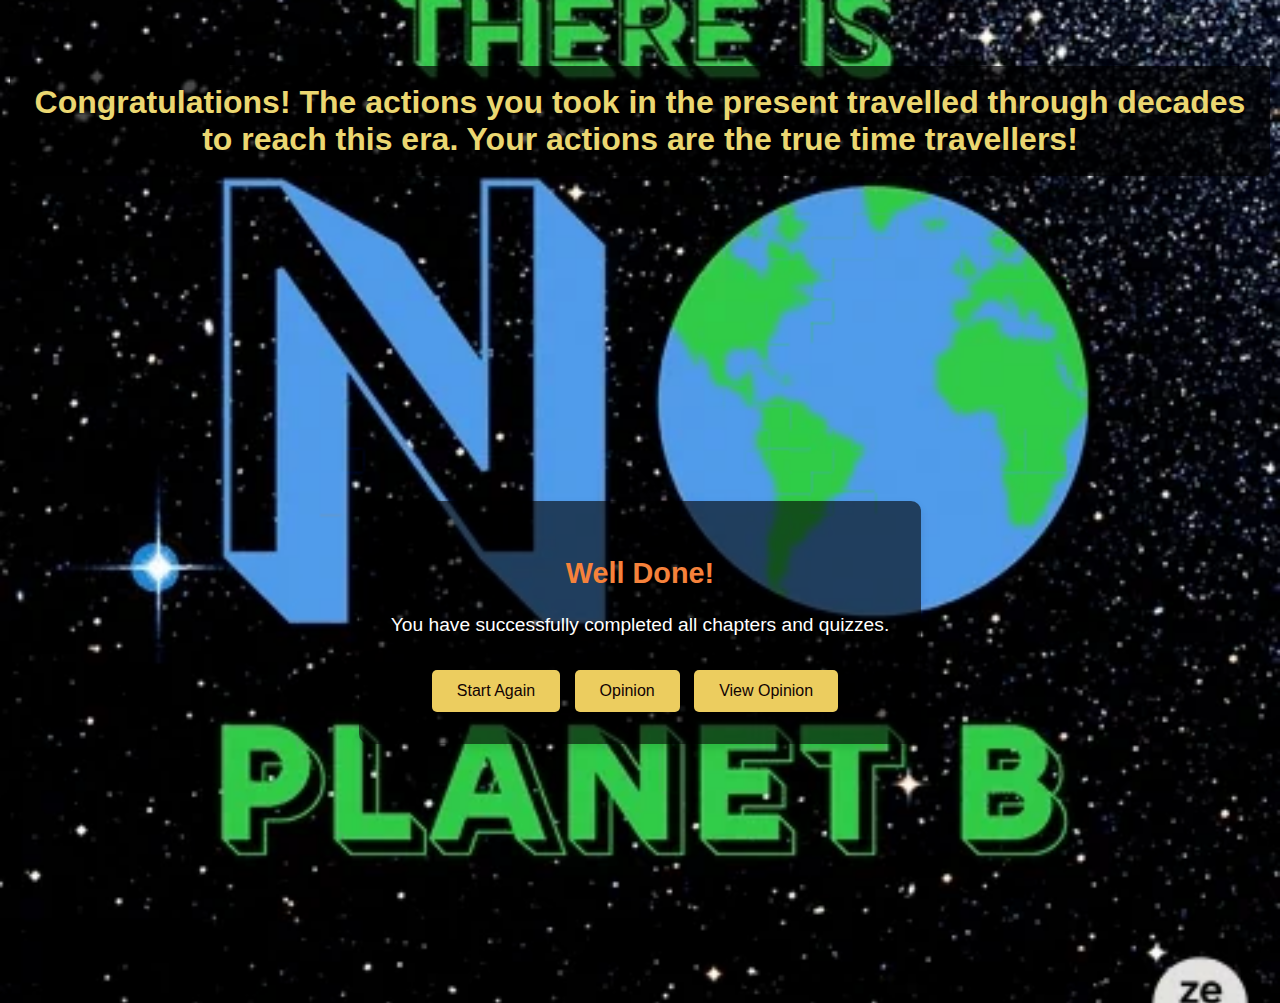
<file: finish.html>
<!DOCTYPE html>
<html lang="en">
<head>
    <meta charset="UTF-8">
    <meta name="viewport" content="width=device-width, initial-scale=1.0">
    <title>Congratulations!</title>
    <link rel="stylesheet" href="style.css">
    <style>
        /* Ensure html and body take full height */
        html, body {
            height: 100%; /* Full page height */
            margin: 0;
            padding: 0;
        }

        body {
            background-image: url('/img/final.webp'); /* Replace with your background image */
            background-size: cover;
            background-position: center;
            background-repeat: no-repeat;
            color: white;
        }

        header {
            padding: 5vh 10px; /* Adjusted padding for responsiveness */
            text-align: center;
        }

        header h1 {
            background-color: rgba(0, 0, 0, 0.7);
            color: rgb(235, 215, 113);
            padding: 2vh 20px;
            border-radius: 5px;
            font-size: 2rem; /* Responsive font size */
        }

        main {
            display: flex;
            justify-content: center; /* Center the content horizontally */
            align-items: center; /* Center the content vertically */
            height: 80vh; /* Set height to 80% of the viewport */
            text-align: center;
            padding: 20px;
        }

        .finish-content {
            max-width: 600px;
            background-color: rgba(0, 0, 0, 0.6);
            border-radius: 10px;
            padding: 2rem;
            margin: auto; /* Center the content */
            text-align: center;
        }

        .finish-content h2 {
            font-size: 1.8rem; /* Adjusted for responsiveness */
        }

        .finish-content p {
            font-size: 1.2rem;
        }

        .start-btn {
            padding: 12px 25px;
            background-color: #eccd5f;
            color: rgb(18, 3, 3);
            border: none;
            border-radius: 5px;
            cursor: pointer;
            font-size: 1rem;
            margin-top: 15px;
            margin-right: 10px;
            display: inline-block;
        }

        .start-btn:hover {
            background-color: #efb763;
        }

        /* Media query for smaller screens */
        @media (max-width: 768px) {
            header h1 {
                font-size: 1.5rem; /* Smaller font size for mobile */
            }

            .finish-content {
                padding: 1.5rem;
            }

            .finish-content h2 {
                font-size: 1.5rem;
            }

            .finish-content p {
                font-size: 1rem;
            }

            .start-btn {
                font-size: 0.9rem; /* Smaller button text on mobile */
                padding: 10px 20px;
            }
        }
    </style>
</head>
<body>

    <header>
        <h1>Congratulations! The actions you took in the present travelled through decades to reach this era. Your actions are the true time travellers! </h1>
    </header>

    <main>
        <div class="finish-content">
            <h2>Well Done!</h2>
            <p>You have successfully completed all chapters and quizzes.</p>
            <button class="start-btn" onclick="window.location.href='index.html'">Start Again</button>
            <button class="start-btn" onclick="window.location.href='opinion.html'">Opinion</button>
            <button class="start-btn" onclick="window.location.href='view_opinions.html'">View Opinion</button>
        </div>
    </main>

    <script src="script.js"></script>
    <script>
        displayResults();
    </script>
</body>
</html>
</file>
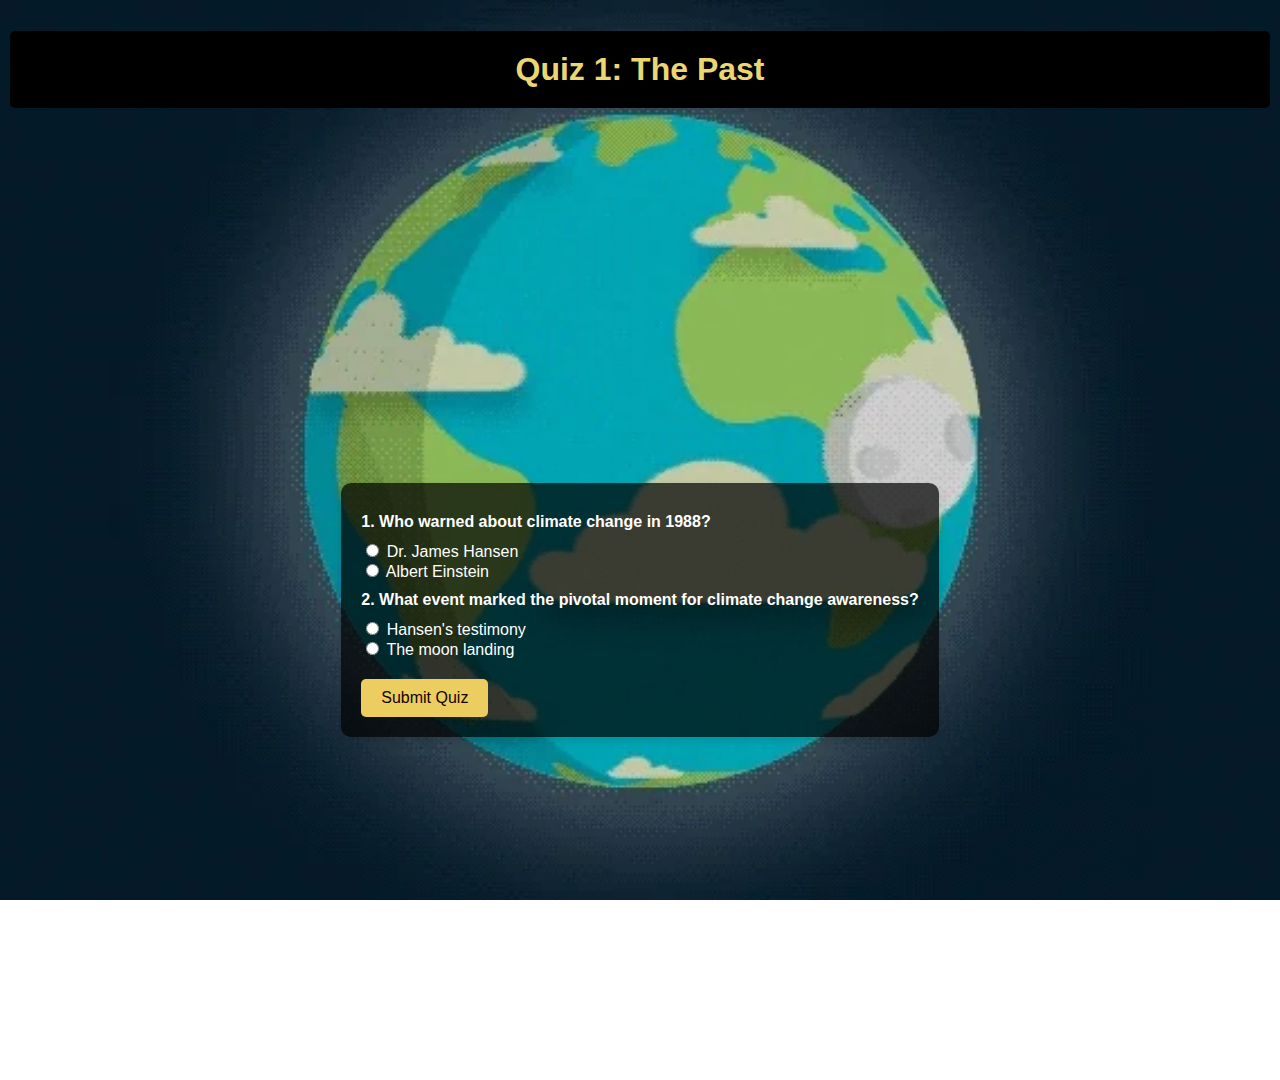
<file: none.html>
<!DOCTYPE html>
<html lang="en">
<head>
    <meta charset="UTF-8">
    <meta name="viewport" content="width=device-width, initial-scale=1.0">
    <title>Quiz 1: The Past</title>
    <link rel="stylesheet" href="style.css">
    <style>
        /* Ensure html and body take full height */
        html, body {
            height: 100%; /* Set height to 100% for full-page coverage */
            margin: 0; /* Remove default margin */
            padding: 0; /* Remove default padding */
        }

        body {
            background-image: url('/img/q1.webp'); /* Replace with your background image path */
            background-size: cover; /* Ensures the image covers the entire background */
            background-position: center; /* Centers the image */
            background-repeat: no-repeat; /* Prevents the image from repeating */
            color: white; /* Changes text color to white for better visibility */
        }

        header {
            padding: 10px;
            text-align: center;
        }

        header h1 {
            background-color: black; /* Black box for the h1 */
            color: rgb(235, 215, 113); /* Text color */
            padding: 20px; /* Padding inside the box */
            border-radius: 5px; /* Rounded corners (optional) */
        }

        main {
            display: flex;
            flex-direction: column;
            align-items: center; /* Centers the quiz content */
            padding: 20px;
            height: 100%; /* Ensures main takes full height */
            justify-content: center; /* Centers content vertically */
        }

        .quiz-form {
            max-width: 600px; /* Limit the width of the quiz form */
            background-color: rgba(0, 0, 0, 0.7); /* Dark background for better visibility */
            border-radius: 10px; /* Rounded corners */
            padding: 20px; /* Padding inside the form */
        }

        .quiz-form p {
            margin: 10px 0; /* Spacing between questions */
        }

        .next-btn {
            padding: 10px 20px; /* Button padding */
            background-color: #eccd5f; /* Button background color */
            color: rgb(18, 3, 3); /* Button text color */
            border: none; /* No border */
            border-radius: 5px; /* Rounded button corners */
            cursor: pointer; /* Pointer cursor on hover */
            font-size: 16px; /* Font size */
            margin-top: 20px; /* Spacing above the button */
        }

        .next-btn:hover {
            background-color: #efb763; /* Darker shade on hover */
        }

        #feedback {
            margin-top: 20px; /* Space above feedback */
            font-size: 18px; /* Feedback font size */
            text-align: center; /* Center align feedback */
            display: none; /* Hide feedback initially */
        }
    </style>
</head>
<body>

    <header>
        <h1>Quiz 1: The Past</h1>
    </header>

    <main>
        <form id="quiz1" class="quiz-form">
            <p>1. Who warned about climate change in 1988?</p>
            <input type="radio" id="q1a1" name="q1" value="Dr. James Hansen">
            <label for="q1a1">Dr. James Hansen</label><br>
            <input type="radio" id="q1a2" name="q1" value="Albert Einstein">
            <label for="q1a2">Albert Einstein</label><br>

            <p>2. What event marked the pivotal moment for climate change awareness?</p>
            <input type="radio" id="q2a1" name="q2" value="Hansen's testimony">
            <label for="q2a1">Hansen's testimony</label><br>
            <input type="radio" id="q2a2" name="q2" value="The moon landing">
            <label for="q2a2">The moon landing</label><br>

            <button type="button" class="next-btn" onclick="submitQuiz('quiz1', 'chapter2.html', ['Dr. James Hansen', 'Hansen\'s testimony'])">Submit Quiz</button>
        </form>

        <div id="feedback"></div> <!-- Feedback div -->
    </main>

    <script>
        function submitQuiz(formId, nextPage, correctAnswers) {
            const form = document.getElementById(formId);
            const formData = new FormData(form);
            let score = 0;

            // Check answers
            correctAnswers.forEach((answer, index) => {
                if (formData.get(`q${index + 1}`) === answer) {
                    score++;
                }
            });

            // Display feedback
            const feedbackDiv = document.getElementById('feedback');
            feedbackDiv.style.display = 'block'; // Show the feedback div

            if (score === correctAnswers.length) {
                feedbackDiv.textContent = "Congratulations! You answered all questions correctly!";
                feedbackDiv.style.color = "green"; // Feedback color for correct answers
                setTimeout(() => {
                    window.location.href = nextPage; // Redirect after a delay
                }, 2000); // 2 seconds delay before redirecting
            } else {
                feedbackDiv.textContent = `You got ${score} out of ${correctAnswers.length} correct. Please try again.`;
                feedbackDiv.style.color = "red"; // Feedback color for incorrect answers
            }
        }
    </script>
</body>
</html>
</file>
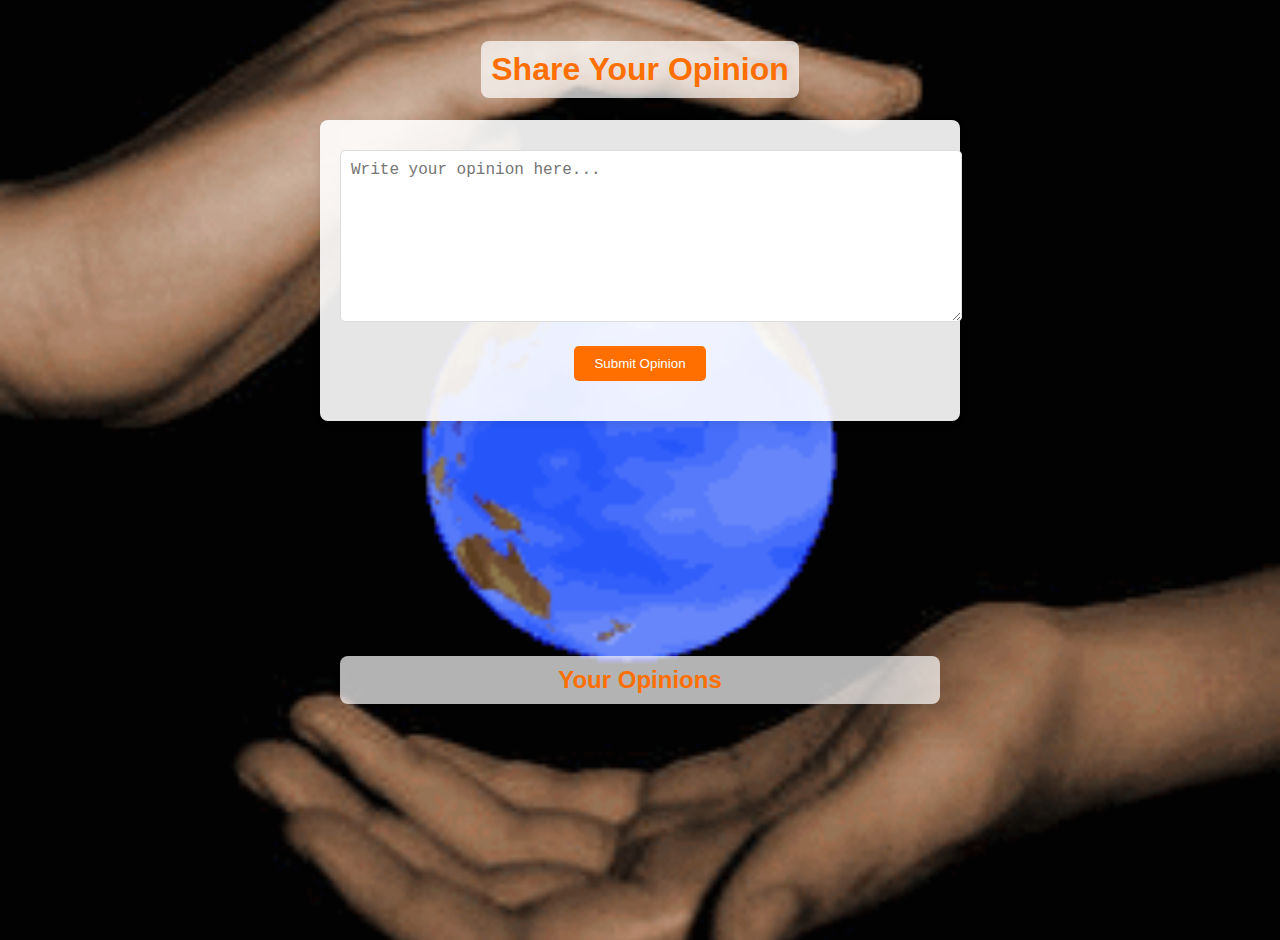
<file: opinion.html>
<!DOCTYPE html>
<html lang="en">
<head>
    <meta charset="UTF-8">
    <meta name="viewport" content="width=device-width, initial-scale=1.0">
    <title>Share Your Opinion</title>
    <style>
        body {
            background-image: url('img/saveearth.gif'); /* Path to your background image */
            background-size: cover; /* Ensure the image covers the entire background */
            background-position: center; /* Center the image */
            background-repeat: no-repeat; /* Prevent the image from repeating */
            font-family: Arial, sans-serif; /* Set a clean font */
            color: #333; /* Dark text color */
            margin: 0; /* Remove default margin */
            padding: 20px; /* Add padding around the page */
            min-height: 100vh; /* Ensure the page covers the full height */
            display: flex; /* Flexbox to center content */
            flex-direction: column;
            justify-content: center;
            align-items: center;
        }

        h1, h2 {
            text-align: center; /* Center the main title */
            color: #FF6F00; /* Bright orange color for the titles */
            background-color: rgba(255, 255, 255, 0.7); /* Transparent background for readability */
            padding: 10px;
            border-radius: 8px; /* Rounded corners */
        }

        .form-container {
            max-width: 600px; /* Limit width for better readability */
            width: 100%;
            background: rgba(255, 255, 255, 0.9); /* White background with transparency */
            border-radius: 8px; /* Rounded corners */
            box-shadow: 0 2px 10px rgba(0, 0, 0, 0.1); /* Add shadow for depth */
            padding: 20px; /* Padding inside the container */
            margin-bottom: 20px; /* Space below the form */
        }

        textarea {
            width: 100%; /* Full width for textarea */
            height: 150px; /* Height of textarea */
            margin-top: 10px; /* Space above textarea */
            margin-bottom: 20px; /* Space below textarea */
            border: 1px solid #ddd; /* Light gray border */
            border-radius: 5px; /* Rounded corners */
            padding: 10px; /* Padding inside textarea */
            font-size: 16px; /* Font size */
        }

        .submit-btn {
            display: block; /* Block display for button */
            padding: 10px 20px; /* Button padding */
            background-color: #FF6F00; /* Bright orange background */
            color: white; /* White text */
            border: none; /* No border */
            border-radius: 5px; /* Rounded corners */
            cursor: pointer; /* Pointer cursor on hover */
            text-align: center; /* Center text inside button */
            margin: auto; /* Center the button */
        }

        .submit-btn:hover {
            background-color: #E65100; /* Darker orange on hover */
        }

        .feedback {
            text-align: center; /* Center feedback */
            margin-top: 20px; /* Space above feedback */
            color: #E65100; /* Orange color for feedback */
        }

        .opinions-container {
            max-width: 600px; /* Limit width for better readability */
            width: 100%;
            margin: auto; /* Center the opinions container */
        }

        .opinion {
            background: rgba(255, 255, 255, 0.8); /* Light background for opinions with transparency */
            border: 1px solid #ddd; /* Light gray border */
            border-radius: 5px; /* Rounded corners */
            padding: 10px; /* Padding inside opinion box */
            margin-bottom: 10px; /* Space between opinion boxes */
        }
    </style>
</head>
<body>

    <h1>Share Your Opinion</h1>

    <div class="form-container">
        <textarea id="opinionInput" placeholder="Write your opinion here..."></textarea>
        <button class="submit-btn" onclick="submitOpinion()">Submit Opinion</button>
        <div class="feedback" id="feedbackMessage"></div>
    </div>

    <div class="opinions-container" id="opinionsContainer">
        <h2>Your Opinions</h2>
        <div id="opinionsList"></div> <!-- Container for displaying opinions -->
    </div>

    <script>
        function submitOpinion() {
            // Get the opinion input value
            const opinion = document.getElementById('opinionInput').value;

            // Check if the input is empty
            if (opinion.trim() === "") {
                document.getElementById('feedbackMessage').innerText = "Please enter your opinion before submitting.";
                return;
            }

            // Retrieve existing opinions from localStorage or initialize an empty array
            const opinions = JSON.parse(localStorage.getItem('userOpinions')) || [];

            // Add the new opinion to the array
            opinions.push(opinion);

            // Store the updated opinions array back in localStorage
            localStorage.setItem('userOpinions', JSON.stringify(opinions));

            // Provide feedback to the user
            document.getElementById('feedbackMessage').innerText = "Thank you for sharing your opinion!";

            // Clear the textarea after submission
            document.getElementById('opinionInput').value = "";

            // Refresh the displayed opinions
            displayOpinions();
        }

        function displayOpinions() {
            // Retrieve existing opinions from localStorage
            const opinions = JSON.parse(localStorage.getItem('userOpinions')) || [];
            const opinionsList = document.getElementById('opinionsList');
            opinionsList.innerHTML = ""; // Clear the current list

            // Display each opinion
            opinions.forEach(opinion => {
                const opinionDiv = document.createElement('div');
                opinionDiv.className = 'opinion';
                opinionDiv.textContent = opinion; // Set the text of the opinion
                opinionsList.appendChild(opinionDiv); // Add to the opinions list
            });
        }

        // Display opinions on page load
        window.onload = displayOpinions;
    </script>

</body>
</html>
</file>
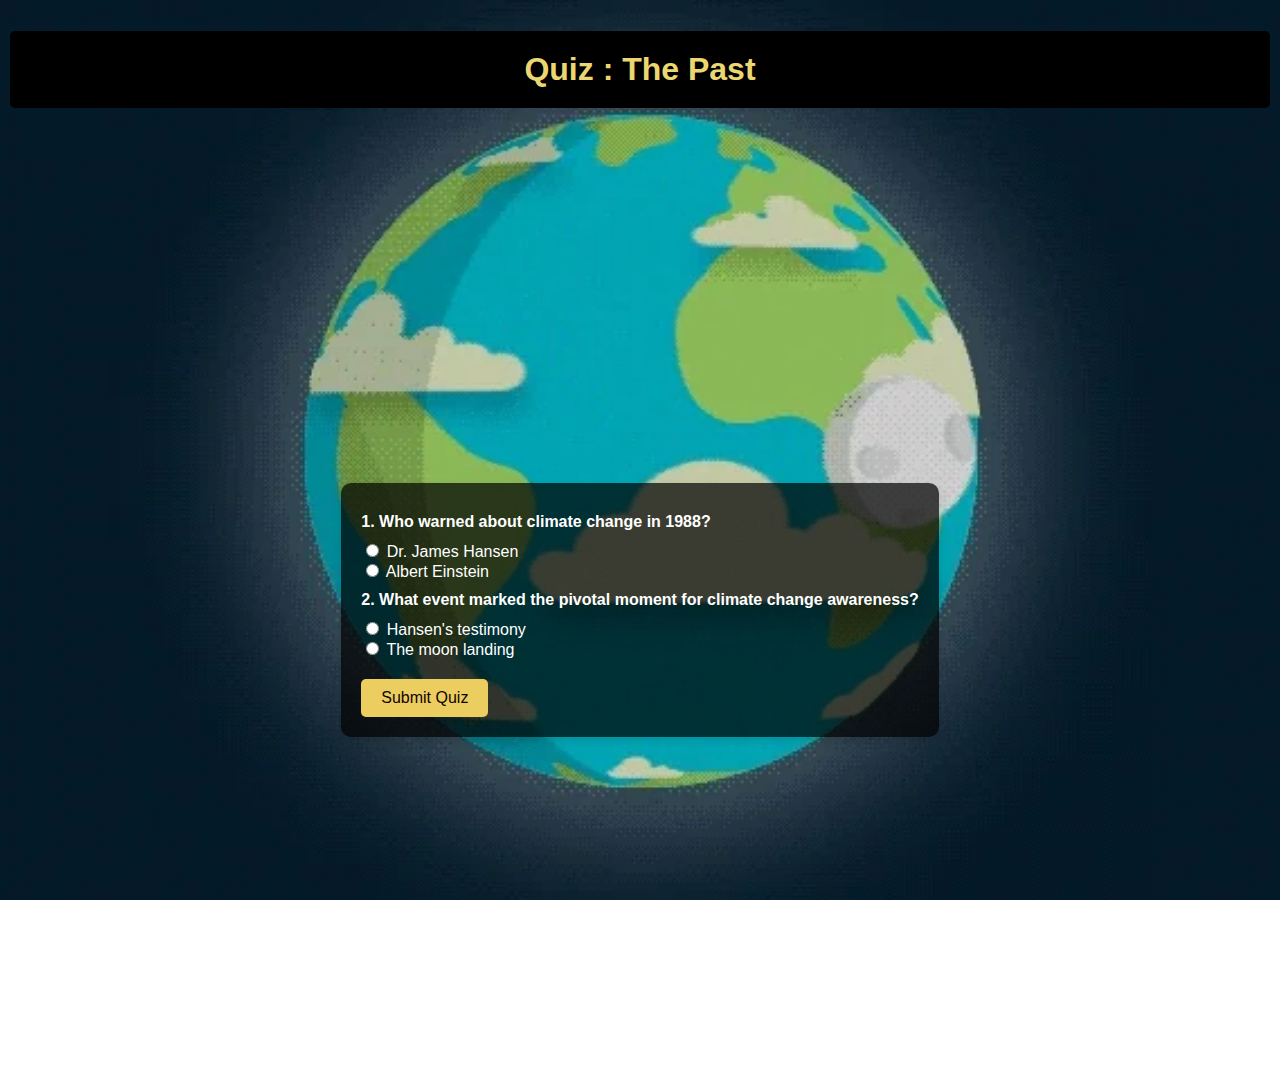
<file: quiz1.html>
<!DOCTYPE html>
<html lang="en">
<head>
    <meta charset="UTF-8">
    <meta name="viewport" content="width=device-width, initial-scale=1.0">
    <title>Quiz : The Past</title>
    <link rel="stylesheet" href="style.css">
    <style>
        /* Ensure html and body take full height */
        html, body {
            height: 100%; /* Set height to 100% for full-page coverage */
            margin: 0; /* Remove default margin */
            padding: 0; /* Remove default padding */
        }

        body {
            background-image: url('/img/q1.webp'); /* Replace with your background image path */
            background-size: cover; /* Ensures the image covers the entire background */
            background-position: center; /* Centers the image */
            background-repeat: no-repeat; /* Prevents the image from repeating */
            color: white; /* Changes text color to white for better visibility */
        }

        header {
            padding: 10px;
            text-align: center;
        }

        header h1 {
            background-color: black; /* Black box for the h1 */
            color: rgb(235, 215, 113); /* Text color */
            padding: 20px; /* Padding inside the box */
            border-radius: 5px; /* Rounded corners (optional) */
        }

        main {
            display: flex;
            flex-direction: column;
            align-items: center; /* Centers the quiz content */
            padding: 20px;
            height: 100%; /* Ensures main takes full height */
            justify-content: center; /* Centers content vertically */
        }

        .quiz-form {
            max-width: 600px; /* Limit the width of the quiz form */
            background-color: rgba(0, 0, 0, 0.7); /* Dark background for better visibility */
            border-radius: 10px; /* Rounded corners */
            padding: 20px; /* Padding inside the form */
        }

        .quiz-form p {
            margin: 10px 0; /* Spacing between questions */
        }

        .next-btn {
            padding: 10px 20px; /* Button padding */
            background-color: #eccd5f; /* Button background color */
            color: rgb(18, 3, 3); /* Button text color */
            border: none; /* No border */
            border-radius: 5px; /* Rounded button corners */
            cursor: pointer; /* Pointer cursor on hover */
            font-size: 16px; /* Font size */
            margin-top: 20px; /* Spacing above the button */
        }

        .next-btn:hover {
            background-color: #efb763; /* Darker shade on hover */
        }

        /* Styled feedback box */
        #feedback {
            display: none; /* Initially hidden */
            max-width: 600px; /* Limit the width of the feedback box */
            background-color: rgba(255, 255, 255, 0.8); /* Light background for feedback */
            color: black; /* Dark text for feedback */
            border: 2px solid #4CAF50; /* Green border */
            border-radius: 10px; /* Rounded corners */
            padding: 20px; /* Padding inside the feedback box */
            margin-top: 20px; /* Space above feedback */
            text-align: center; /* Center align feedback */
        }
    </style>
</head>
<body>

    <header>
        <h1>Quiz : The Past</h1>
    </header>

    <main>
        <form id="quiz1" class="quiz-form">
            <p>1. Who warned about climate change in 1988?</p>
            <input type="radio" id="q1a1" name="q1" value="Dr. James Hansen">
            <label for="q1a1">Dr. James Hansen</label><br>
            <input type="radio" id="q1a2" name="q1" value="Albert Einstein">
            <label for="q1a2">Albert Einstein</label><br>

            <p>2. What event marked the pivotal moment for climate change awareness?</p>
            <input type="radio" id="q2a1" name="q2" value="Hansen's testimony">
            <label for="q2a1">Hansen's testimony</label><br>
            <input type="radio" id="q2a2" name="q2" value="The moon landing">
            <label for="q2a2">The moon landing</label><br>

            <button type="button" class="next-btn" onclick="submitQuiz('quiz1', 'chapter2.html', ['Dr. James Hansen', 'Hansen\'s testimony'])">Submit Quiz</button>
        </form>

        <div id="feedback"></div> <!-- Feedback div -->
    </main>
    <script>
        function submitQuiz(formId, nextPage, correctAnswers) {
            const form = document.getElementById(formId);
            const formData = new FormData(form);
            let score = 0;

            // Check answers
            correctAnswers.forEach((answer, index) => {
                if (formData.get(`q${index + 1}`) === answer) {
                    score++;
                }
            });

            // Display feedback
            const feedbackDiv = document.getElementById('feedback');
            feedbackDiv.style.display = 'block'; // Show the feedback div

            if (score === correctAnswers.length) {
                feedbackDiv.textContent = "Congratulations! You answered all questions correctly!";
                feedbackDiv.style.color = "green"; // Feedback color for correct answers
                setTimeout(() => {
                    window.location.href = nextPage; // Redirect after a delay
                }, 2000); // 2 seconds delay before redirecting
            } else {
                feedbackDiv.textContent = `You got ${score} out of ${correctAnswers.length} correct. Please try again.`;
                feedbackDiv.style.color = "red"; // Feedback color for incorrect answers
            }
        }
    </script>
</body>
</html>
</file>
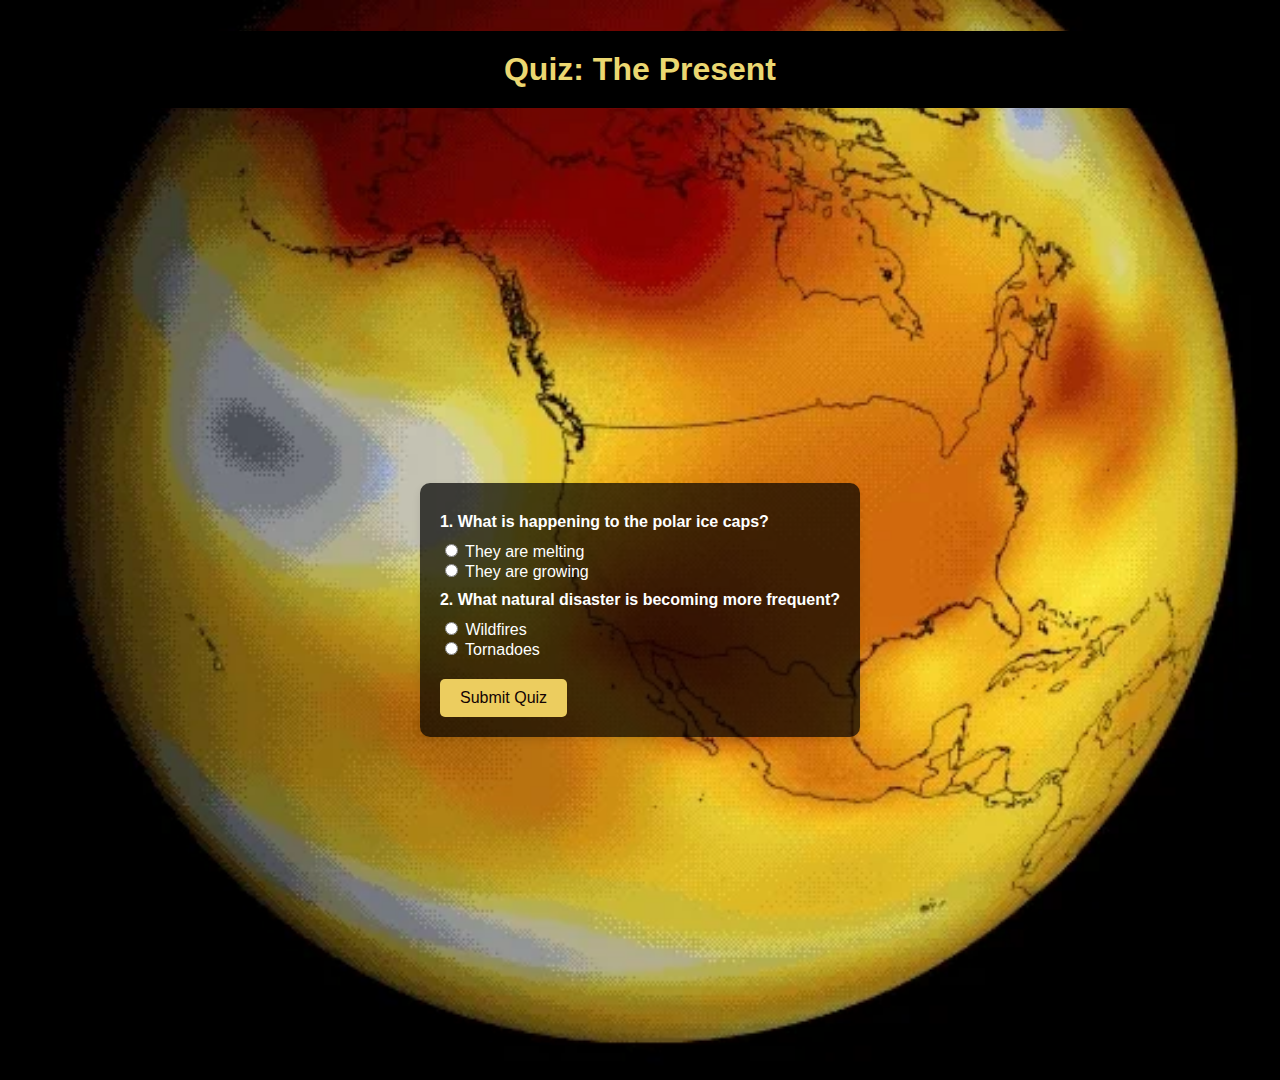
<file: quiz2.html>
<!DOCTYPE html>
<html lang="en">
<head>
    <meta charset="UTF-8">
    <meta name="viewport" content="width=device-width, initial-scale=1.0">
    <title>Quiz: The Present</title>
    <link rel="stylesheet" href="style.css">
    <style>
        /* Ensure html and body take full height */
        html, body {
            height: 100%; /* Set height to 100% for full-page coverage */
            margin: 0; /* Remove default margin */
            padding: 0; /* Remove default padding */
        }

        body {
            background-image: url('/img/q2p.webp'); /* Replace with your background image path */
            background-size: cover; /* Ensures the image covers the entire background */
            background-position: center; /* Centers the image */
            background-repeat: no-repeat; /* Prevents the image from repeating */
            color: white; /* Changes text color to white for better visibility */
        }

        header {
            padding: 10px;
            text-align: center;
        }

        header h1 {
            background-color: black; /* Black box for the h1 */
            color: rgb(235, 215, 113); /* Text color */
            padding: 20px; /* Padding inside the box */
            border-radius: 5px; /* Rounded corners (optional) */
        }

        main {
            display: flex;
            flex-direction: column;
            align-items: center; /* Centers the quiz content */
            padding: 20px;
            height: 100%; /* Ensures main takes full height */
            justify-content: center; /* Centers content vertically */
        }

        .quiz-form {
            max-width: 600px; /* Limit the width of the quiz form */
            background-color: rgba(0, 0, 0, 0.7); /* Dark background for better visibility */
            border-radius: 10px; /* Rounded corners */
            padding: 20px; /* Padding inside the form */
        }

        .quiz-form p {
            margin: 10px 0; /* Spacing between questions */
        }

        .next-btn {
            padding: 10px 20px; /* Button padding */
            background-color: #eccd5f; /* Button background color */
            color: rgb(18, 3, 3); /* Button text color */
            border: none; /* No border */
            border-radius: 5px; /* Rounded button corners */
            cursor: pointer; /* Pointer cursor on hover */
            font-size: 16px; /* Font size */
            margin-top: 20px; /* Spacing above the button */
        }

        .next-btn:hover {
            background-color: #efb763; /* Darker shade on hover */
        }

        /* Styled feedback box */
        #feedback {
            display: none; /* Initially hidden */
            max-width: 600px; /* Limit the width of the feedback box */
            background-color: rgba(255, 255, 255, 0.8); /* Light background for feedback */
            color: black; /* Dark text for feedback */
            border: 2px solid #4CAF50; /* Green border */
            border-radius: 10px; /* Rounded corners */
            padding: 20px; /* Padding inside the feedback box */
            margin-top: 20px; /* Space above feedback */
            text-align: center; /* Center align feedback */
        }
    </style>
</head>
<body>

    <header>
        <h1>Quiz: The Present</h1>
    </header>

    <main>
        <form id="quiz2" class="quiz-form">
            <p>1. What is happening to the polar ice caps?</p>
            <input type="radio" id="q1a1" name="q1" value="They are melting">
            <label for="q1a1">They are melting</label><br>
            <input type="radio" id="q1a2" name="q1" value="They are growing">
            <label for="q1a2">They are growing</label><br>

            <p>2. What natural disaster is becoming more frequent?</p>
            <input type="radio" id="q2a1" name="q2" value="Wildfires">
            <label for="q2a1">Wildfires</label><br>
            <input type="radio" id="q2a2" name="q2" value="Tornadoes">
            <label for="q2a2">Tornadoes</label><br>

            <button type="button" class="next-btn" onclick="submitQuiz('quiz2', 'chapter3.html', ['They are melting', 'Wildfires'])">Submit Quiz</button>
        </form>

        <div id="feedback"></div> <!-- Feedback box -->
    </main>

    <script>
        function submitQuiz(formId, nextPage, correctAnswers) {
            const form = document.getElementById(formId);
            const formData = new FormData(form);
            let score = 0;

            // Check answers
            correctAnswers.forEach((answer, index) => {
                if (formData.get(`q${index + 1}`) === answer) {
                    score++;
                }
            });

            // Display feedback
            const feedbackDiv = document.getElementById('feedback');
            feedbackDiv.style.display = 'block'; // Show the feedback box

            // Clear previous feedback content
            feedbackDiv.textContent = '';

            if (score === correctAnswers.length) {
                feedbackDiv.textContent = "Congratulations! You answered all questions correctly!";
                feedbackDiv.style.color = "green"; // Feedback color for correct answers
                feedbackDiv.style.borderColor = "green"; // Green border for correct answers
                setTimeout(() => {
                    window.location.href = nextPage; // Redirect after a delay
                }, 2000); // 2 seconds delay before redirecting
            } else {
                feedbackDiv.textContent = `You got ${score} out of ${correctAnswers.length} correct. Please try again.`;
                feedbackDiv.style.color = "red"; // Feedback color for incorrect answers
                feedbackDiv.style.borderColor = "red"; // Red border for incorrect answers
            }
        }
    </script>
</body>
</html>
</file>
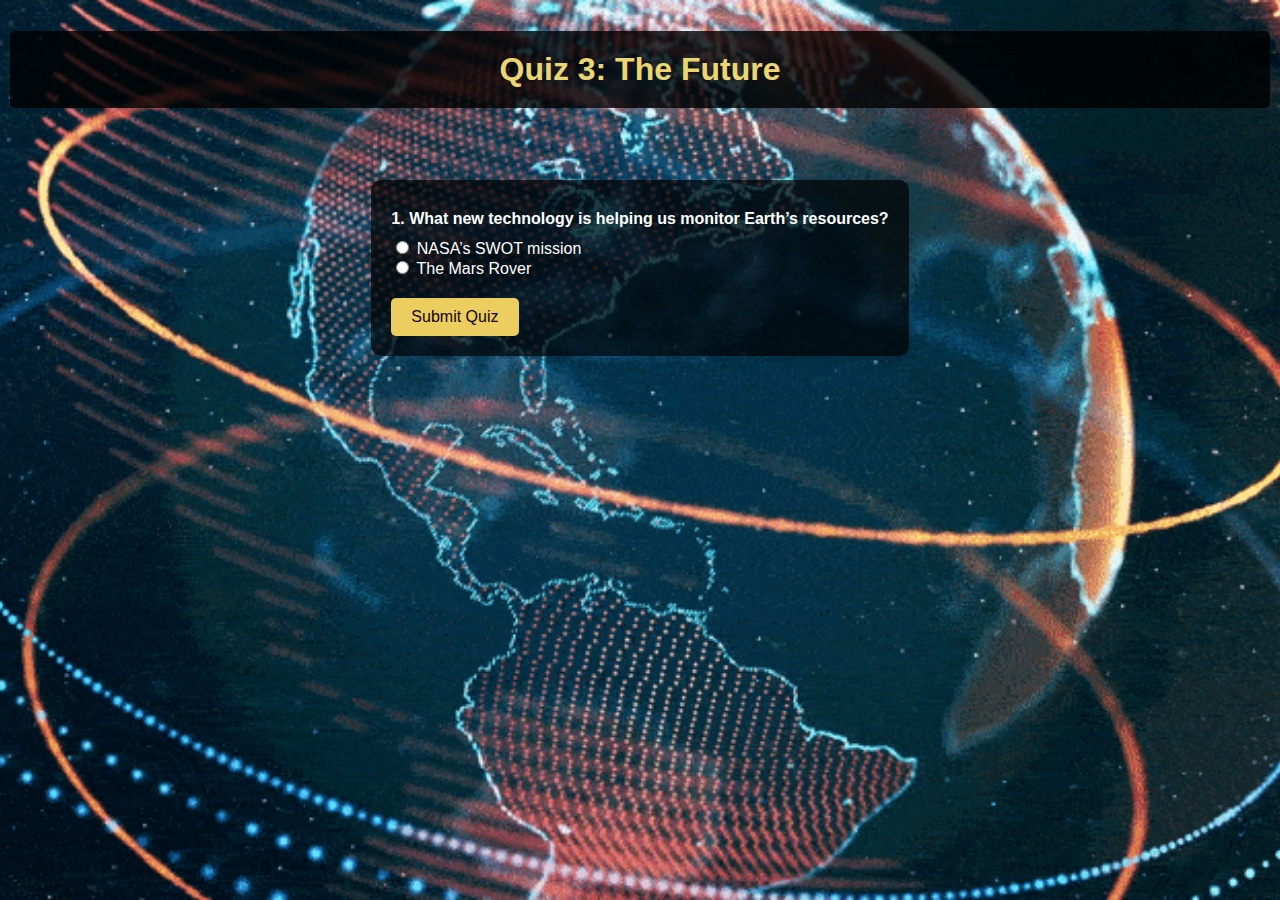
<file: quiz3.html>
<!DOCTYPE html>
<html lang="en">
<head>
    <meta charset="UTF-8">
    <meta name="viewport" content="width=device-width, initial-scale=1.0">
    <title>Quiz 3: The Future</title>
    <link rel="stylesheet" href="style.css">
    <style>
        body {
            background-image: url('/img/fofearthgif.gif'); /* Path to your background image */
            background-size: cover;
            background-position: center;
            background-attachment: fixed;
            background-repeat: no-repeat;
            color: white;
            margin: 0;
            padding: 0;
        }

        header {
            padding: 10px;
            text-align: center;
        }

        header h1 {
            background-color: rgba(0, 0, 0, 0.8); /* Dark background for readability */
            color: rgb(235, 215, 113);
            padding: 20px;
            border-radius: 5px;
        }

        main {
            display: flex;
            flex-direction: column;
            align-items: center;
            padding: 20px;
        }

        .quiz-form {
            max-width: 600px;
            background-color: rgba(0, 0, 0, 0.7);
            border-radius: 10px;
            padding: 20px;
            margin: 20px;
        }

        .quiz-form p {
            margin: 10px 0;
        }

        .next-btn {
            padding: 10px 20px;
            background-color: #eccd5f;
            color: rgb(18, 3, 3);
            border: none;
            border-radius: 5px;
            cursor: pointer;
            font-size: 16px;
            margin-top: 20px;
        }

        .next-btn:hover {
            background-color: #efb763;
        }

        /* Styled feedback box */
        .feedback-box {
            display: none; /* Initially hidden */
            max-width: 600px;
            background-color: rgba(255, 255, 255, 0.8); /* Light background for feedback box */
            color: black; /* Dark text for feedback */
            border: 2px solid #4CAF50; /* Green border */
            border-radius: 10px;
            padding: 20px;
            margin-top: 20px;
            text-align: center;
        }

        /* Responsive adjustments */
        @media (max-width: 768px) {
            .quiz-form {
                width: 90%;
            }

            header h1 {
                font-size: 24px;
            }

            .next-btn {
                font-size: 14px;
            }

            .feedback-box {
                font-size: 16px;
            }
        }
    </style>
</head>
<body>

    <header>
        <h1>Quiz 3: The Future</h1>
    </header>

    <main>
        <form id="quiz3" class="quiz-form">
            <p>1. What new technology is helping us monitor Earth’s resources?</p>
            <input type="radio" id="q1a1" name="q1" value="NASA’s SWOT mission">
            <label for="q1a1">NASA’s SWOT mission</label><br>
            <input type="radio" id="q1a2" name="q1" value="The Mars Rover">
            <label for="q1a2">The Mars Rover</label><br>

            <button type="button" class="next-btn" onclick="submitQuiz('quiz3', 'datasetusenasa.html', ['NASA’s SWOT mission'])">Submit Quiz</button>
        </form>

        <div id="feedback" class="feedback-box"></div> <!-- Feedback box -->
    </main>

    <script>
        function submitQuiz(formId, nextPage, correctAnswers) {
            const form = document.getElementById(formId);
            const formData = new FormData(form);
            let score = 0;

            // Check answers
            correctAnswers.forEach((answer, index) => {
                if (formData.get(`q${index + 1}`) === answer) {
                    score++;
                }
            });

            // Display feedback
            const feedbackDiv = document.getElementById('feedback');
            feedbackDiv.style.display = 'block'; // Show the feedback box

            if (score === correctAnswers.length) {
                feedbackDiv.textContent = "Congratulations! You answered all questions correctly!";
                feedbackDiv.style.borderColor = "green"; // Green border for correct answers
                setTimeout(() => {
                    window.location.href = nextPage; // Redirect after a delay
                }, 2000); // 2 seconds delay before redirecting
            } else {
                feedbackDiv.textContent = `You got ${score} out of ${correctAnswers.length} correct. Please try again.`;
                feedbackDiv.style.borderColor = "red"; // Red border for incorrect answers
            }
        }
    </script>

</body>
</html>
</file>
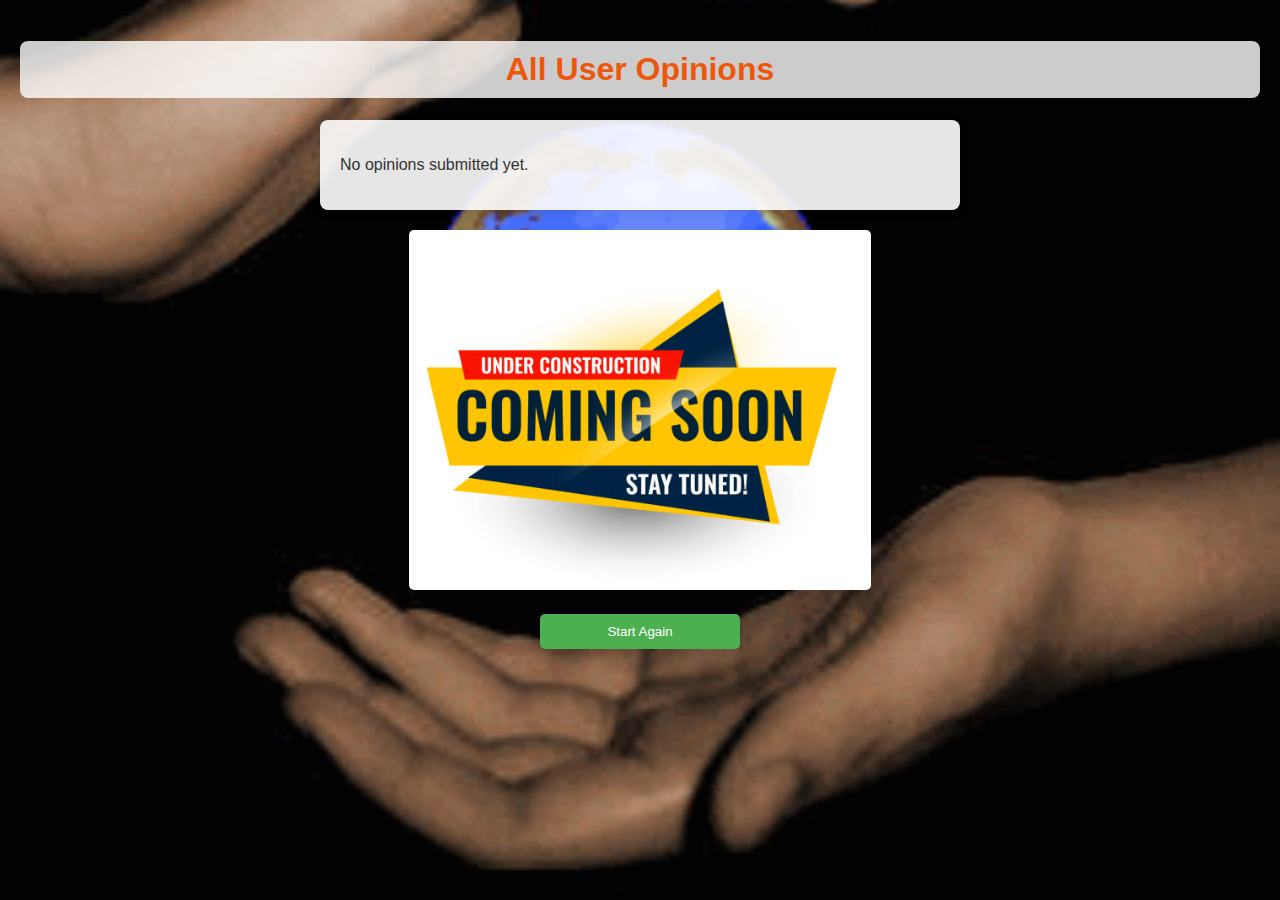
<file: view_opinions.html>
<!DOCTYPE html>
<html lang="en">
<head>
    <meta charset="UTF-8">
    <meta name="viewport" content="width=device-width, initial-scale=1.0">
    <title>View All Opinions</title>
    <style>
        body {
            background-image: url('img/saveearth.gif'); /* Background image */
            background-size: cover;
            background-position: center;
            background-repeat: no-repeat;
            font-family: Arial, sans-serif;
            color: #333;
            margin: 0;
            padding: 20px;
        }

        h1 {
            text-align: center;
            color: #ed570c;
            background-color: rgba(255, 255, 255, 0.8); /* Make title readable */
            padding: 10px;
            border-radius: 8px;
        }

        .opinion-container {
            max-width: 600px;
            margin: auto;
            background: rgba(255, 255, 255, 0.9);
            padding: 20px;
            border-radius: 8px;
            box-shadow: 0 2px 10px rgba(0, 0, 0, 0.1);
        }

        .opinion-item {
            background: #f9f9f9;
            border: 1px solid #ddd;
            border-radius: 5px;
            padding: 10px;
            margin-bottom: 10px;
            word-wrap: break-word; /* Ensure long text wraps properly */
        }

        .refresh-btn {
            display: block;
            padding: 10px 20px;
            background-color: #4CAF50;
            color: white;
            border: none;
            border-radius: 5px;
            cursor: pointer;
            text-align: center;
            margin: 20px auto;
            width: 200px;
        }

        .refresh-btn:hover {
            background-color: #45a049;
        }

        .image-link {
            display: block; /* Make the image a block element */
            text-align: center; /* Center align the image */
            margin: 20px auto; /* Center the image */
        }

        .image-link img {
            max-width: 100%; /* Ensure the image is responsive */
            height: auto; /* Maintain aspect ratio */
            border-radius: 5px; /* Optional: add some rounding */
        }

        /* Responsive styles for mobile devices */
        @media (max-width: 768px) {
            .opinion-container {
                padding: 15px; /* Reduce padding on smaller screens */
            }

            h1 {
                font-size: 1.5em; /* Adjust font size for smaller screens */
            }

            .refresh-btn {
                width: 100%; /* Full width button on small screens */
            }
        }
    </style>
</head>
<body>

    <h1>All User Opinions</h1>

    <div class="opinion-container" id="opinionList">
        <!-- The opinions will be displayed here dynamically -->
    </div>

    <!-- Image linked to index.html -->
    <a class="image-link" href="index.html">
        <img src="img/cons.png" alt="Start Again" /> <!-- Update the path to your image -->
    </a>
    
    <!-- Start Again button -->
    <button class="refresh-btn" onclick="window.location.href='index.html'">Start Again</button>

    <script>
        // Function to retrieve and display all opinions
        function displayOpinions() {
            const opinionList = document.getElementById('opinionList');
            const opinions = JSON.parse(localStorage.getItem('userOpinions')) || [];

            opinionList.innerHTML = ""; // Clear previous content

            if (opinions.length === 0) {
                opinionList.innerHTML = "<p>No opinions submitted yet.</p>";
            } else {
                opinions.forEach(opinion => {
                    const opinionItem = document.createElement('div');
                    opinionItem.className = 'opinion-item';
                    opinionItem.textContent = opinion;
                    opinionList.appendChild(opinionItem);
                });
            }
        }

        // Automatically display opinions when the page loads
        window.onload = displayOpinions;
    </script>

</body>
</html>
</file>
<file: style.css>
/* General styles */
body {
    font-family: 'Poppins', sans-serif;
    margin: 0;
    padding: 0;
    /* background-color: #f0f9ff; */
}

h1, h2 {
    color: #f6823b;
    text-align: center;
}

button {
    margin-top: 20px;
    padding: 15px 30px;
    background-color: #2b6777;
    color: white;
    font-size: 1.2em;
    border: none;
    border-radius: 10px;
    cursor: pointer;
}

button:hover {
    background-color: #4a8c9b;
}

header {
    /* background-color: #4e9fd1; */
    color: white;
    padding: 10px;
}

main {
    padding: 20px;
    text-align: center;
}

.landing-page {
    display: flex;
    flex-direction: column;
    justify-content: center;
    align-items: center;
    height: 100vh;
    background-image: url('img/timetravel.gif'); /* Replace with your image path */
    background-size: cover;
    background-position: center;
}

.instruction-page, .chapter-content, .quiz-form, .finish-content {
    max-width: 800px;
    margin: 0 auto;
    padding: 20px;
    /* background-color: white; */
    border-radius: 10px;
    box-shadow: 0 4px 8px rgba(0, 0, 0, 0.1);
}

.instruction-content, .quiz-form {
    text-align: left;
}

.quiz-form p {
    font-weight: bold;
}

ul {
    list-style-type: none;
    padding: 0;
}

ul li {
    margin-bottom: 10px;
}

.start-btn, .next-btn {
    margin-top: 200px;
    padding: 15px 30px;
    background-color: #f19407;
    color: white;
    font-size: 1.2em;
    border: none;
    border-radius: 10px;
    cursor: pointer;
}

.start-btn:hover, .next-btn:hover {
    background-color: #f3b407;
}

footer {
    background-color: #2b6777;
    color: white;
    text-align: center;
    padding: 20px;
    position: fixed;
    width: 100%;
    bottom: 0;
}
</file>
